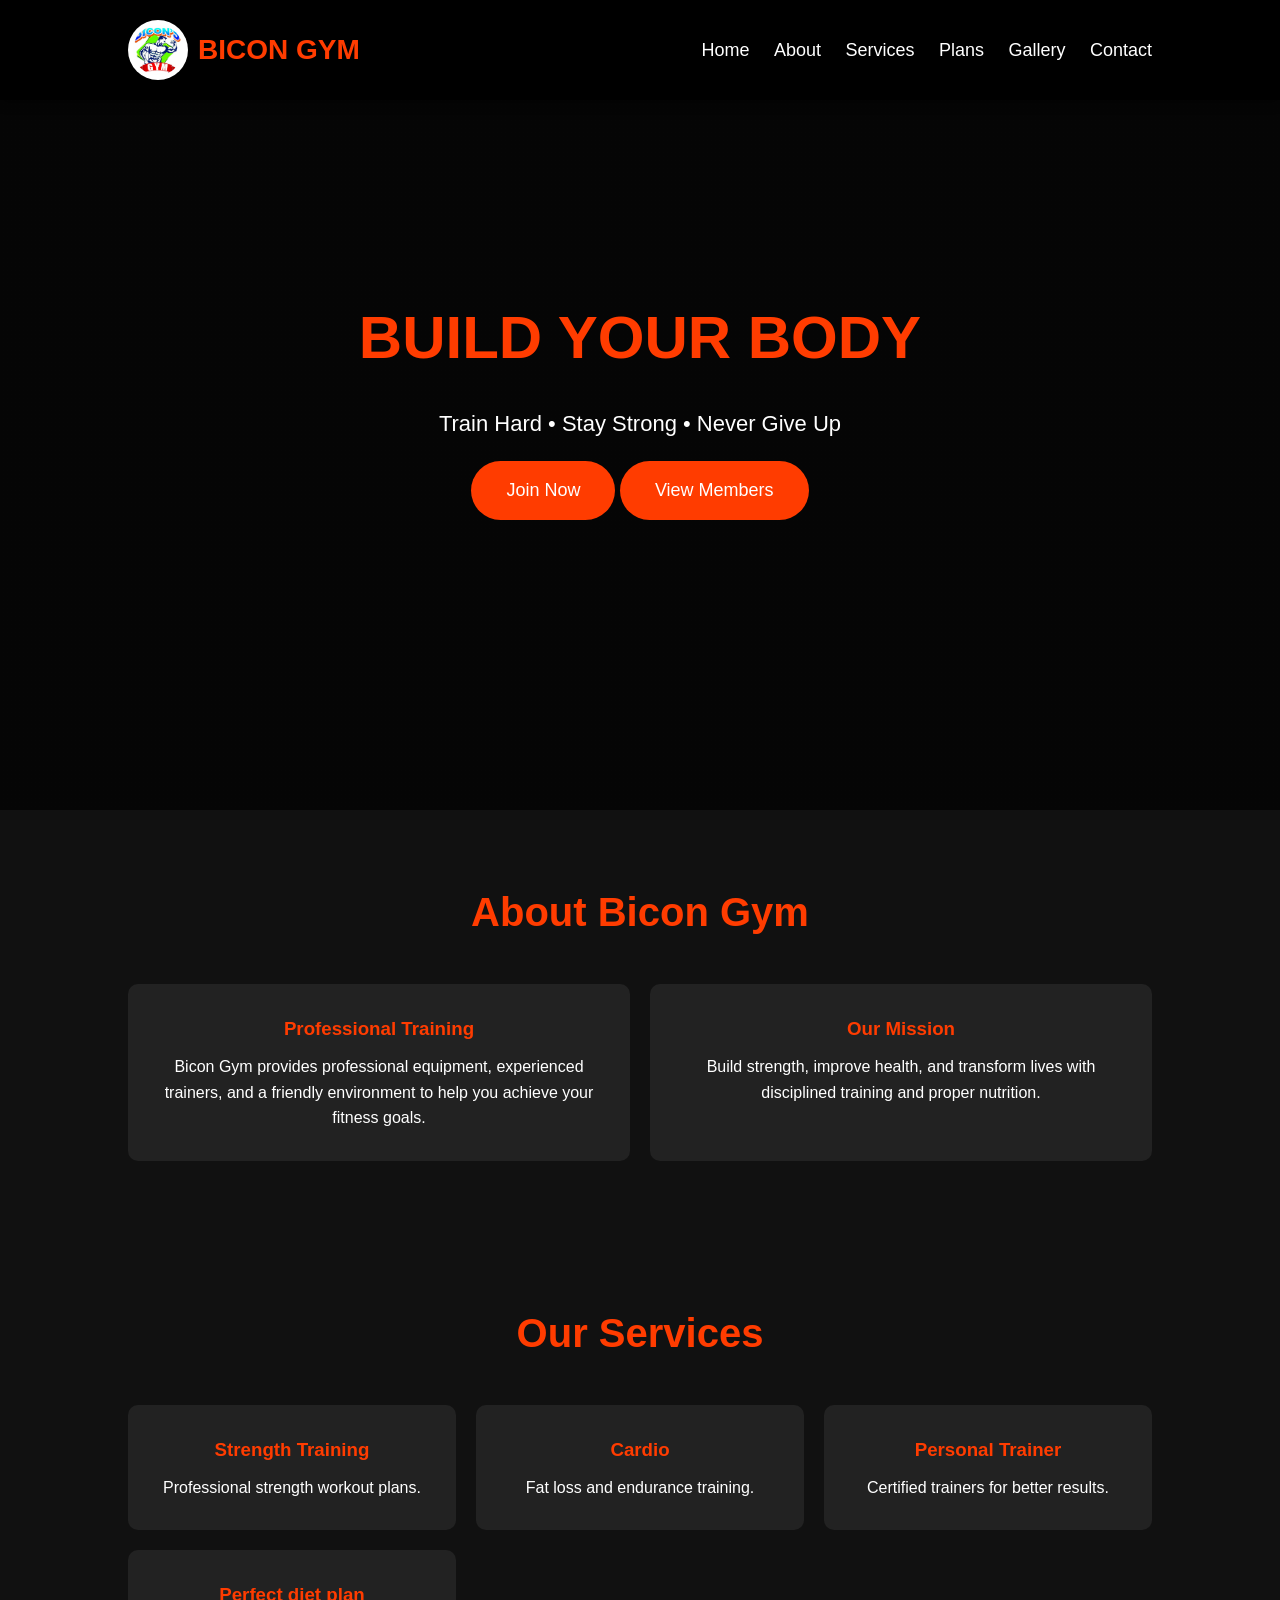
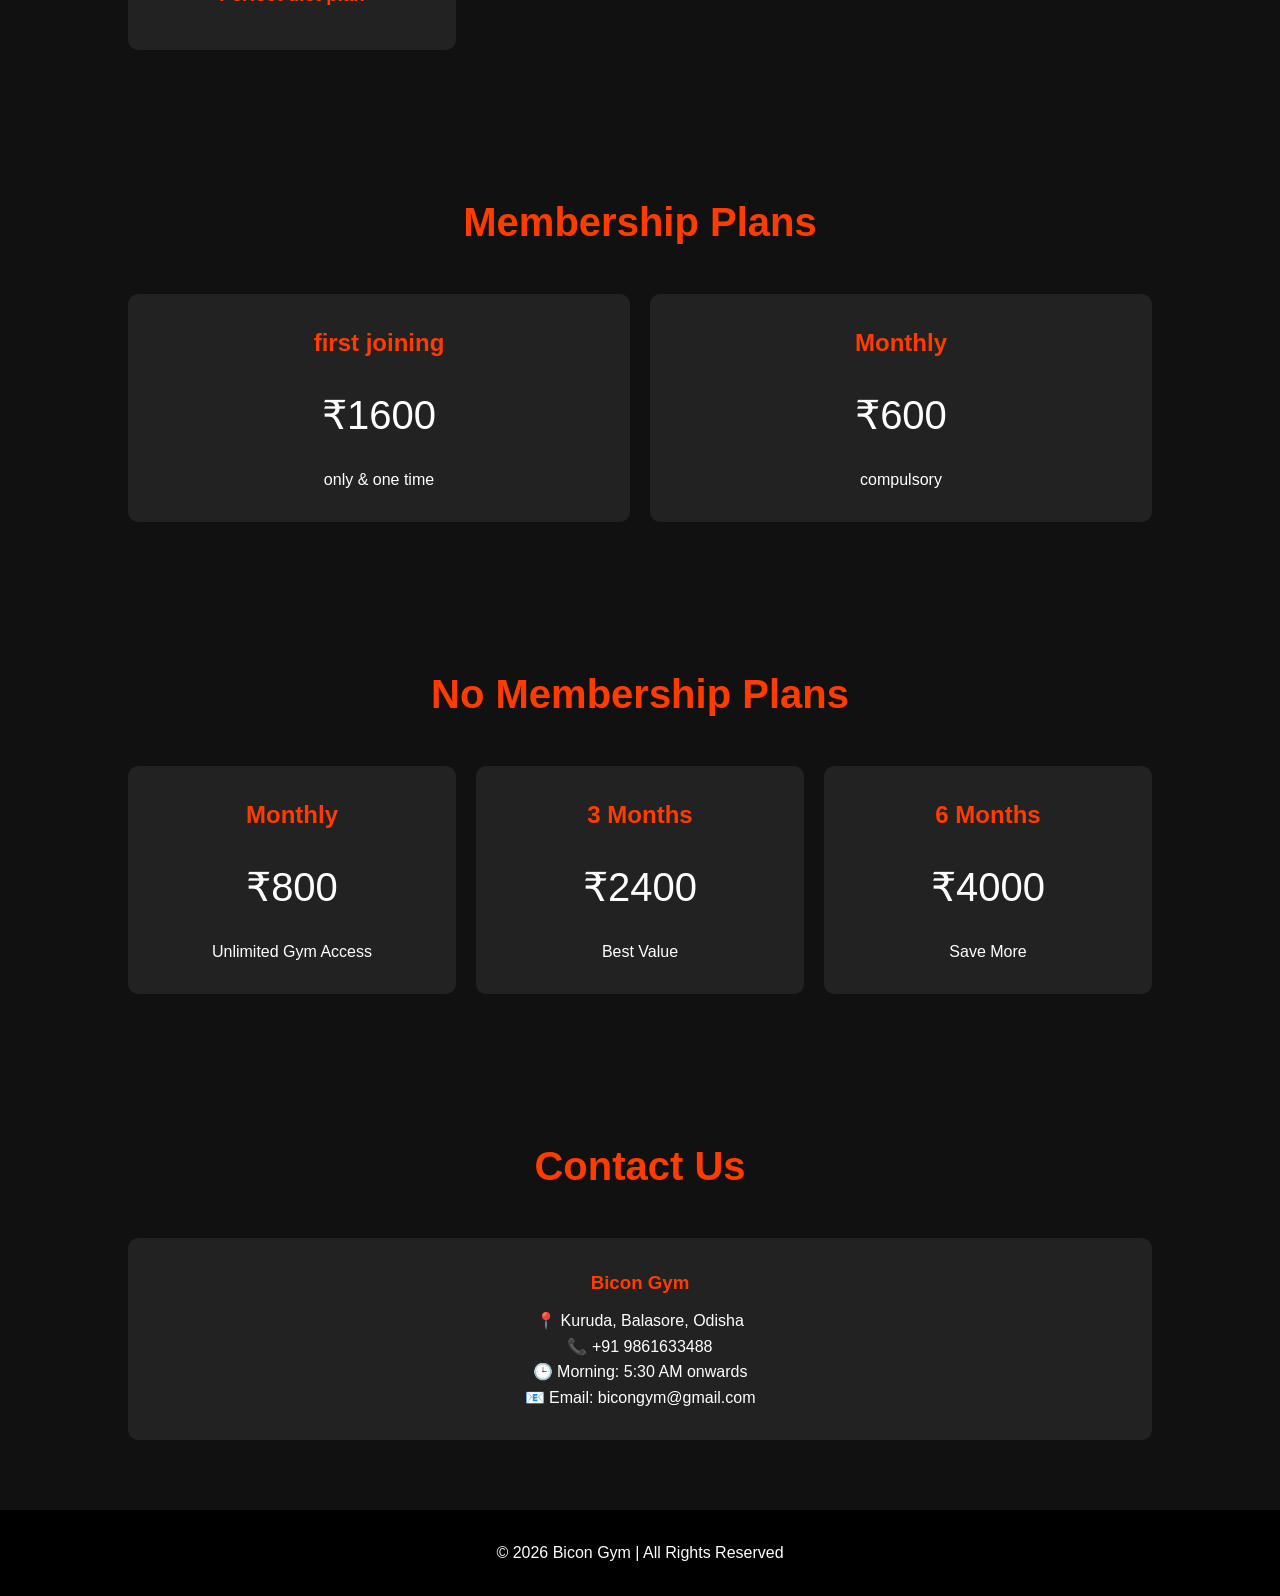
<file: index.html>
<!DOCTYPE html>
<html lang="en">
<head>
<link rel="stylesheet" href="style.css">
<meta charset="UTF-8">
<meta name="viewport" content="width=device-width, initial-scale=1.0">
<title>Bicon Gym</title>

<style>
*{
    margin:0;
    padding:0;
    box-sizing:border-box;
    font-family:Arial,sans-serif;
}

body{
    background:#111;
    color:#fff;
}

header{
    background:#000;
    padding:20px 10%;
    display:flex;
    justify-content:space-between;
    align-items:center;
}

.logo{
    font-size:30px;
    font-weight:bold;
    color:#ff3c00;
}

nav a{
    color:white;
    text-decoration:none;
    margin-left:20px;
    font-size:18px;
}

.hero{
    height:90vh;
    display:flex;
    justify-content:center;
    align-items:center;
    text-align:center;
    background:linear-gradient(rgba(0,0,0,.7),rgba(0,0,0,.7)),
    url('https://images.unsplash.com/photo-1517836357463-d25dfeac3438?auto=format&fit=crop&w=1400&q=80');
    background-size:cover;
    background-position:center;
}

.hero h1{
    font-size:60px;
    color:#ff3c00;
}

.hero p{
    margin:20px 0;
    font-size:22px;
}

.btn{
    display:inline-block;
    padding:15px 35px;
    background:#ff3c00;
    color:#fff;
    text-decoration:none;
    border-radius:30px;
    font-size:18px;
}

section{
    padding:70px 10%;
}

.title{
    text-align:center;
    color:#ff3c00;
    margin-bottom:40px;
    font-size:40px;
}

.cards{
    display:grid;
    grid-template-columns:repeat(auto-fit,minmax(250px,1fr));
    gap:20px;
}

.card{
    background:#222;
    padding:30px;
    border-radius:10px;
    text-align:center;
}

.card h3{
    color:#ff3c00;
    margin-bottom:10px;
}

.pricing{
    display:grid;
    grid-template-columns:repeat(auto-fit,minmax(250px,1fr));
    gap:20px;
}

.plan{
    background:#222;
    padding:30px;
    text-align:center;
    border-radius:10px;
}

.plan h2{
    color:#ff3c00;
}

.price{
    font-size:40px;
    margin:20px 0;
}

footer{
    background:#000;
    text-align:center;
    padding:30px;
}
.logo img{
    width:60px;
    height:60px;
    object-fit:contain;
    background:white;
    padding:5px;
    border-radius:50%;
}
/* Mobile Responsive */

@media (max-width: 768px){

header{
    flex-direction:column;
    padding:15px;
}

.logo{
    margin-bottom:15px;
}

nav{
    display:flex;
    flex-wrap:wrap;
    justify-content:center;
    gap:10px;
}

nav a{
    margin:5px;
    font-size:16px;
}

.hero{
    height:70vh;
    padding:20px;
}

.hero h1{
    font-size:35px;
}

.hero p{
    font-size:18px;
}

.cards,
.pricing{
    grid-template-columns:1fr;
}

.title{
    font-size:30px;
}

.btn{
    padding:12px 25px;
    font-size:16px;
}

.logo img{
    width:50px;
    height:50px;
}

}
</style>

<meta name="viewport" content="width=device-width, initial-scale=1.0">

</head>

<body>
<header>
    <div class="logo">
        <img src="logo-bicon.jpeg" alt="Bicon Gym Logo">
        <span>BICON GYM</span>
    </div>

    <nav>
        <a href="#home">Home</a>
        <a href="#about">About</a>
        <a href="#services">Services</a>
        <a href="#plans">Plans</a>
        <a href="#gallery">Gallery</a>
        <a href="#contact">Contact</a>
    </nav>
</header>

<section class="hero" id="home">
    <div>
        <h1>BUILD YOUR BODY</h1>
        <p>Train Hard • Stay Strong • Never Give Up</p>

        <a href="join.html" class="btn">Join Now</a>

        <a href="members.html" class="btn">View Members</a>
    </div>
</section>

<section id="about">
    <h2 class="title">About Bicon Gym</h2>

    <div class="cards">
        <div class="card">
            <h3>Professional Training</h3>
            <p>
                Bicon Gym provides professional equipment,
                experienced trainers, and a friendly environment
                to help you achieve your fitness goals.
            </p>
        </div>

        <div class="card">
            <h3>Our Mission</h3>
            <p>
                Build strength, improve health, and transform lives
                with disciplined training and proper nutrition.
            </p>
        </div>
    </div>
</section>

<section>

<h2 class="title">Our Services</h2>

<div class="cards">

<div class="card">
<h3>Strength Training</h3>
<p>Professional strength workout plans.</p>
</div>

<div class="card">
<h3>Cardio</h3>
<p>Fat loss and endurance training.</p>
</div>

<div class="card">
<h3>Personal Trainer</h3>
<p>Certified trainers for better results.</p>
</div>

<div class="card">
<h3>Perfect diet plan</h3>
</div>

</div>

</section>
<section>

<h2 class="title">Membership Plans</h2>

<div class="pricing">

<div class="plan">
<h2>first joining</h2>		
<div class="price">₹1600</div>
<p> only & one time</p>
</div>

<div class="plan">
<h2>Monthly</h2>
<div class="price">₹600</div>
<p>compulsory</p>
</div>


</div>

</section>

<section>

<h2 class="title"> No Membership Plans</h2>

<div class="pricing">

<div class="plan">
<h2>Monthly</h2>
<div class="price">₹800</div>
<p>Unlimited Gym Access</p>
</div>

<div class="plan">
<h2>3 Months</h2>
<div class="price">₹2400</div>
<p>Best Value</p>
</div>

<div class="plan">
<h2>6 Months</h2>
<div class="price">₹4000</div>
<p>Save More</p>
</div>

</div>

</section>

<section id="contact">

<h2 class="title">Contact Us</h2>

<div class="card">

<h3>Bicon Gym</h3>

<p>📍 Kuruda, Balasore, Odisha</p>

<p>📞 +91 9861633488</p>

<p>🕒 Morning: 5:30 AM onwards</p>

<p>📧 Email: bicongym@gmail.com</p>

</div>

</section>
<footer>

<p>© 2026 Bicon Gym | All Rights Reserved</p>

</footer>

</body>
</html>
</file>
<file: style.css>
*{
    margin:0;
    padding:0;
    box-sizing:border-box;
    font-family:Arial,Helvetica,sans-serif;
}

body{
    background:#111;
    color:#fff;
    line-height:1.6;
}

header{
    position:fixed;
    top:0;
    left:0;
    width:100%;
    background:#000;
    display:flex;
    justify-content:space-between;
    align-items:center;
    padding:15px 8%;
    z-index:1000;
    box-shadow:0 3px 10px rgba(0,0,0,.4);
}

.logo{
    display:flex;
    align-items:center;
    gap:10px;
}

.logo img{
    width:60px;
    height:60px;
    border-radius:50%;
    background:#fff;
    object-fit:contain;
    padding:5px;
}

.logo span{
    font-size:28px;
    color:#ff3c00;
    font-weight:bold;
}

nav a{
    color:#fff;
    text-decoration:none;
    margin-left:25px;
    transition:.3s;
}

nav a:hover{
    color:#ff3c00;
}

.hero{
    height:100vh;
    background:linear-gradient(rgba(0,0,0,.6),rgba(0,0,0,.7)),
    url("gym-bg.jpg") center/cover no-repeat;
    display:flex;
    justify-content:center;
    align-items:center;
    text-align:center;
    padding:20px;
}

.hero h1{
    font-size:65px;
    color:#ff3c00;
}

.hero p{
    font-size:22px;
    margin:20px 0;
}

.btn{
    display:inline-block;
    padding:15px 40px;
    background:#ff3c00;
    color:#fff;
    text-decoration:none;
    border-radius:30px;
    transition:.3s;
}

.btn:hover{
    background:#ff5722;
}

section{
    padding:100px 8%;
}

.title{
    text-align:center;
    color:#ff3c00;
    font-size:40px;
    margin-bottom:40px;
}

.cards{
    display:grid;
    grid-template-columns:repeat(auto-fit,minmax(250px,1fr));
    gap:25px;
}

.card{
    background:#222;
    border-radius:15px;
    padding:30px;
    text-align:center;
    transition:.3s;
}

.card:hover{
    transform:translateY(-8px);
}

.card h3{
    color:#ff3c00;
    margin-bottom:15px;
}

.pricing{
    display:grid;
    grid-template-columns:repeat(auto-fit,minmax(250px,1fr));
    gap:25px;
}

.plan{
    background:#222;
    text-align:center;
    border-radius:15px;
    padding:30px;
}

.plan h2{
    color:#ff3c00;
}

.price{
    font-size:40px;
    margin:20px 0;
}

footer{
    background:#000;
    text-align:center;
    padding:30px;
}

@media(max-width:768px){

header{
    flex-direction:column;
}

nav{
    margin-top:10px;
}

nav a{
    display:inline-block;
    margin:10px;
}

.hero h1{
    font-size:40px;
}

.hero p{
    font-size:18px;
}

.title{
    font-size:30px;
}

}
/* ===============================
   STATUS BADGE
================================ */

.status-paid{
    background:#16a34a;
    color:white;
    padding:5px 12px;
    border-radius:20px;
    font-size:13px;
    font-weight:bold;
    display:inline-block;
}


.status-pending{
    background:#dc2626;
    color:white;
    padding:5px 12px;
    border-radius:20px;
    font-size:13px;
    font-weight:bold;
    display:inline-block;
}
</file>
